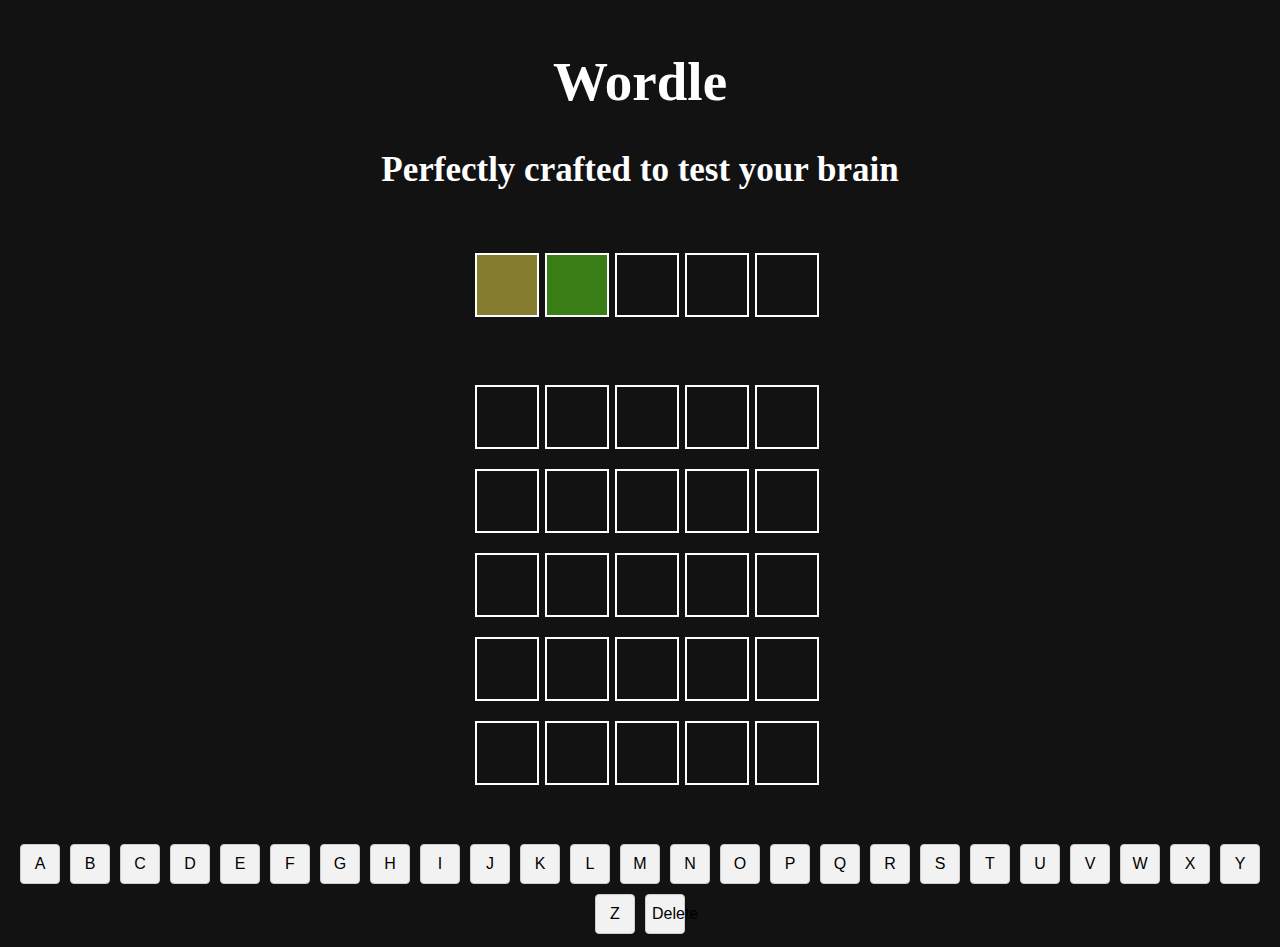
<file: index.html>
<!DOCTYPE html>
<html lang="en">
<head>
    <meta charset="UTF-8">
    <meta name="viewport" content="width=device-width, initial-scale=1.0">
    <title>Wordle</title>
    <link rel="stylesheet" href="./style.css">
</head>
<body>
    <header>
        <h1>Wordle</h1>
        <h2>Perfectly crafted to test your brain</h2>
    </header>
    <div id="game">
        <div class="grid">
            <div class="box wrong"></div>
            <div class="box right"></div>
            <div class="box"></div>
            <div class="box"></div>
            <div class="box"></div>
        </div>
    </div>
    <div class="keyboard">
        <button id="deleteBtn">Delete</button>
    </div>
    <script src="./app.js" defer></script>
</body>
</html>
</file>
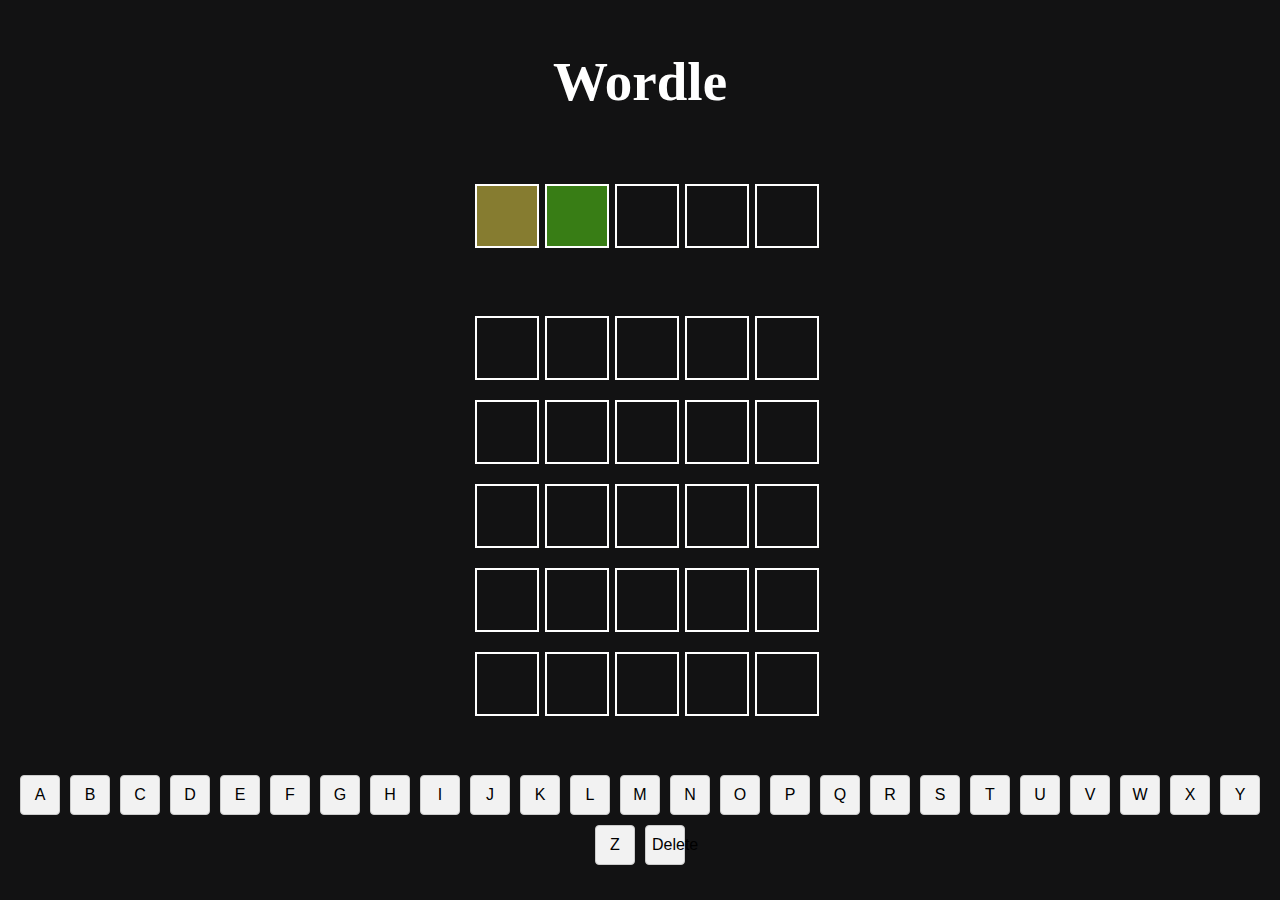
<file: game.html>
<!DOCTYPE html>
<html lang="en">
<head>
    <meta charset="UTF-8">
    <meta name="viewport" content="width=device-width, initial-scale=1.0">
    <title>Wordle</title>
    <link rel="stylesheet" href="./style.css">
</head>
<body>
    <header>
        <h1>Wordle</h1>
    </header>
    <div id="game">
        <div class="grid">
            <div class="box wrong"></div>
            <div class="box right"></div>
            <div class="box"></div>
            <div class="box"></div>
            <div class="box"></div>
        </div>
    </div>
    <div class="keyboard">
        <button id="deleteBtn">Delete</button>
    </div>
    <script src="./app.js" defer></script>
</body>
</html>
</file>
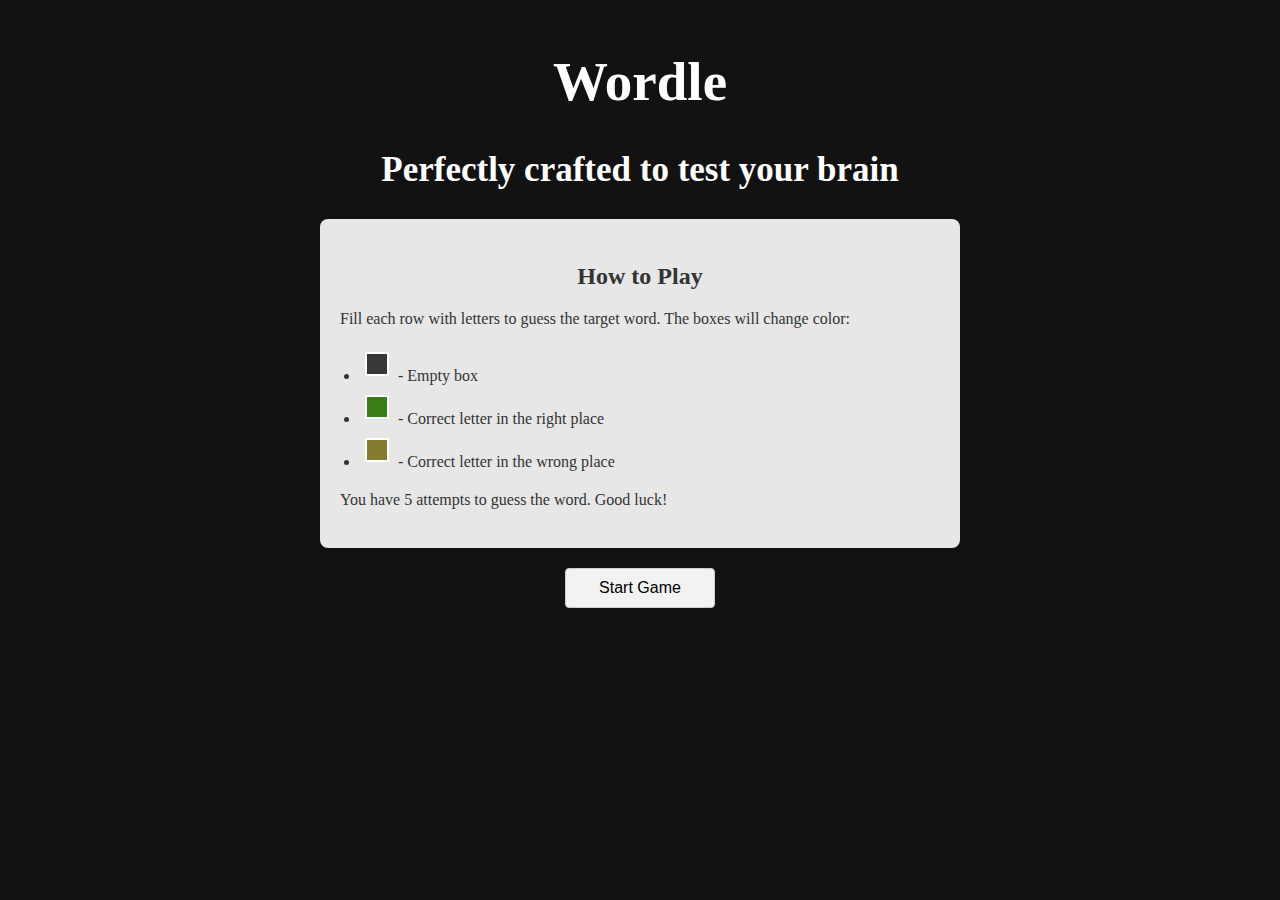
<file: open.html>
<!DOCTYPE html>
<html lang="en">
<head>
    <meta charset="UTF-8">
    <meta name="viewport" content="width=device-width, initial-scale=1.0">
    <title>Wordle</title>
    <link rel="stylesheet" href="./style.css">
</head>
<body>
    <header>
        <h1>Wordle</h1>
        <h2>Perfectly crafted to test your brain</h2>
    </header>
    <div id="start-page">
        <div id="instructions">
            <h3>How to Play</h3>
            <p>Fill each row with letters to guess the target word. The boxes will change color:</p>
            <ul>
                <li><span class="box empty"></span> - Empty box</li>
                <li><span class="box right"></span> - Correct letter in the right place</li>
                <li><span class="box wrong"></span> - Correct letter in the wrong place</li>
            </ul>
            <p>You have 5 attempts to guess the word. Good luck!</p>
        </div>
        <div class="start-button-container">
            <button id="startButton">Start Game</button>
        </div>
    </div>
    <script>
        document.addEventListener('DOMContentLoaded', function() {
            const startButton = document.getElementById('startButton');
            startButton.addEventListener('click', function() {
                // Redirect to game.html when start button is clicked
                window.location.href = './game.html';
            });
        });
    </script>
</body>
</html>
</file>
<file: style.css>
body {
    background: var(--default);
    font-family: Georgia, serif;
}

:root {
    --default: #121213;
    --empty: #383636;
    --wrong: #867c30;
    --right: #387d15;
}

header {
    text-align: center;
    margin-top: 50px;
    margin-bottom: 20px;
}

h1 {
    font-size: 55px;
    color: white;
}

h2 {
    font-size: 35px;
    color: white;
}

#instructions {
    max-width: 600px;
    margin: 0 auto;
    background-color: rgba(255, 255, 255, 0.9);
    padding: 20px;
    border-radius: 8px;
    box-shadow: 0 4px 8px rgba(0, 0, 0, 0.1);
    text-align: left;
    color: #333;
}

#instructions h3 {
    font-size: 24px;
    color: #333;
    margin-bottom: 10px;
    text-align: center;
}

#instructions p {
    font-size: 16px;
    line-height: 1.6;
    margin-bottom: 15px;
}

#instructions ul {
    margin-bottom: 15px;
    padding-left: 20px;
}

#instructions ul li {
    margin-bottom: 5px;
}

#instructions ul li .box {
    display: inline-block;
    width: 20px;
    height: 20px;
    margin-right: 5px;
}

.start-button-container {
    display: flex;
    justify-content: center;
    margin-top: 20px;
}

.start-button-container button {
    width: 150px; /* Adjust button width as needed */
    height: 40px;
    font-size: 16px;
    border-radius: 4px;
    background-color: #f2f2f2;
    border: 1px solid #ccc;
    cursor: pointer;
}

#game {
    display: grid;
    place-items: center;
    width: 100%;
    height: 600px;
}

.grid {
    display: grid;
    grid-template-columns: repeat(5, 60px); /* Adjust based on your design */
    gap: 10px; /* Adjust spacing between boxes */
}

.box {
    width: 60px;
    height: 60px;
    border: 2px solid;
    margin: 5px;
    color: white;
    text-transform: uppercase;
    display: grid;
    place-items: center;
    font-family: Georgia, serif;
    font-size: 25px;
}

.box.empty {
    background: var(--empty);
}

.box.right {
    background: var(--right);
}

.box.wrong {
    background: var(--wrong);
}

.keyboard {
    display: flex;
    flex-wrap: wrap;
    justify-content: center;
    margin-top: 20px;
}

.keyboard button {
    width: 40px;
    height: 40px;
    margin: 5px;
    font-size: 16px;
    border-radius: 4px;
    background-color: #f2f2f2;
    border: 1px solid #ccc;
    cursor: pointer;
}

#deleteBtn, #submitBtn {
    width: 80px;
    height: 40px;
    margin: 5px;
    font-size: 16px;
    border-radius: 4px;
    background-color: #f2f2f2;
    border: 1px solid #ccc;
    cursor: pointer;
}

.win-message {
    font-size: 24px;
    font-weight: bold;
    color: green;
    text-align: center;
    margin-top: 20px;
}

.lose-message {
    font-size: 24px;
    font-weight: bold;
    color: rgb(232, 0, 0);
    text-align: center;
    margin-top: 20px;
}

.restart-button {
    width: 80px;
    height: 40px;
    margin: 5px;
    font-size: 20px;
    border-radius: 4px;
    background-color: #387d15;
    border: 1px solid #ccc;
    cursor: grabbing;
}

.invalid-message {
    position: absolute;
    top: 10%;
    left: 50%;
    transform: translateX(-50%);
    background-color: rgba(255, 0, 0, 0.8);
    color: white;
    padding: 10px 20px;
    border-radius: 5px;
    z-index: 100;
}
</file>
